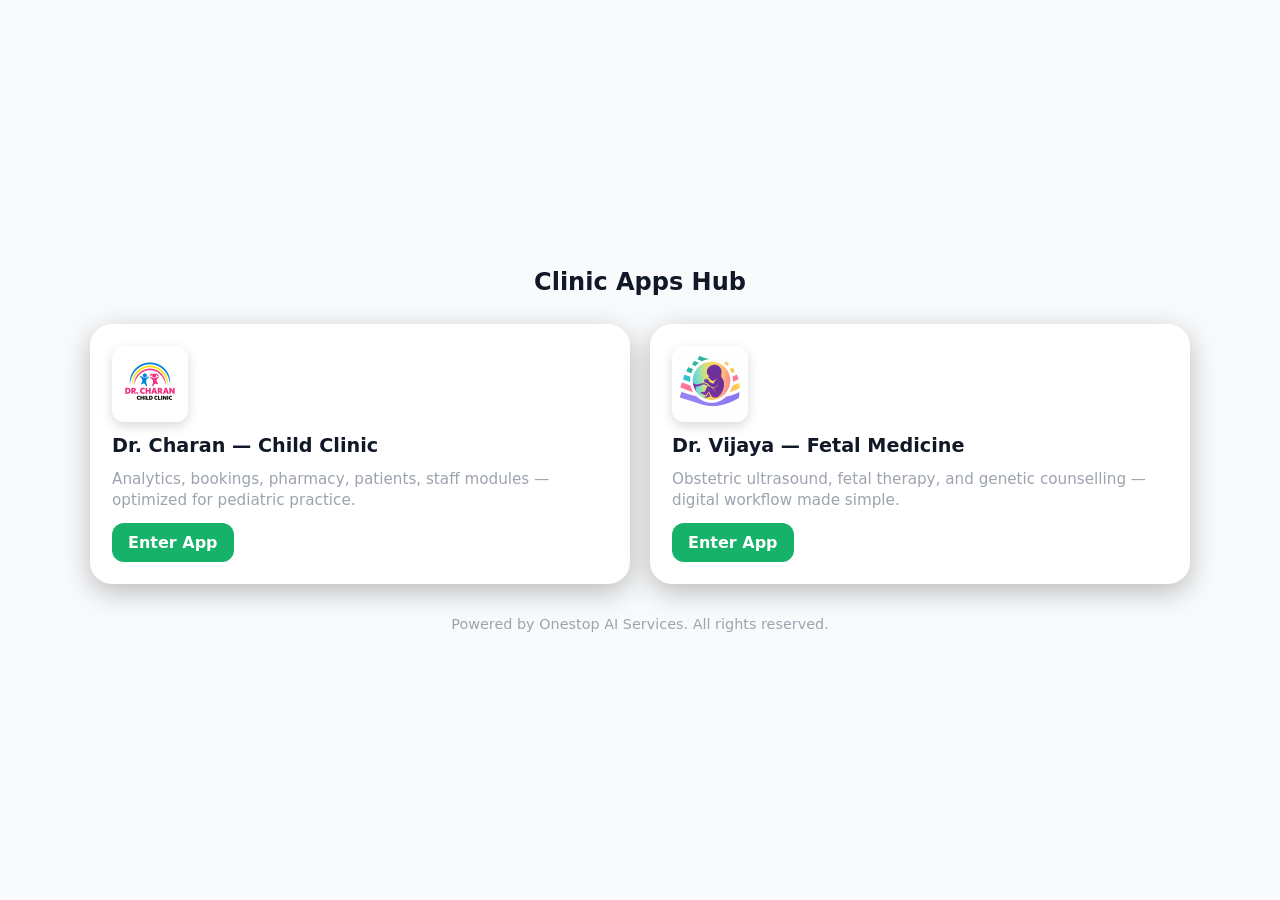
<file: index.html>
<!doctype html>
<html lang="en">
<head>
  <meta charset="utf-8"/>
  <meta name="viewport" content="width=device-width, initial-scale=1"/>
  <title>Clinic Apps Hub</title>
  <meta name="theme-color" content="#17B26A"/>
  <style>
    :root {
      --bg-dark:#0b0f12; --fg-dark:#f1f5f9; --card-dark:rgba(255,255,255,0.05);
      --bg-light:#f9fafb; --fg-light:#111827; --card-light:#ffffff;
      --accent:#17B26A; --radius:22px; --shadow:0 8px 28px rgba(0,0,0,.25);
    }
    body {
      margin:0; font-family:Inter, system-ui, sans-serif;
      background:var(--bg-dark); color:var(--fg-dark);
      display:flex; justify-content:center; align-items:center; min-height:100vh;
      transition:background .3s,color .3s;
    }
    @media(prefers-color-scheme:light){
      body{background:var(--bg-light);color:var(--fg-light)}
    }
    .wrap{width:100%;max-width:1100px;padding:24px}
    header{display:flex;align-items:center;gap:14px;margin-bottom:28px;justify-content:center}
    .logo{width:52px;height:52px;border-radius:14px;background:linear-gradient(135deg,#17B26A,#79f2b3);box-shadow:var(--shadow)}
    h1{font-size:1.5rem;margin:0}
    .grid{display:grid;grid-template-columns:repeat(auto-fit,minmax(280px,1fr));gap:20px}
    .card{
      background:var(--card-dark);backdrop-filter:blur(10px);
      border-radius:var(--radius);padding:22px;box-shadow:var(--shadow);
      transition:transform .2s ease,box-shadow .2s ease;
      display:flex;flex-direction:column;align-items:flex-start;gap:12px;
    }
    @media(prefers-color-scheme:light){.card{background:var(--card-light)}}
    .card:hover{transform:translateY(-4px);box-shadow:0 14px 36px rgba(0,0,0,.3)}
    .card h3{margin:0;font-size:1.2rem}
    .card p{margin:0;font-size:.95rem;line-height:1.4;color:#9ca3af}
    .btn{
      display:inline-block;padding:10px 16px;border-radius:12px;
      background:var(--accent);color:#fff;text-decoration:none;font-weight:600;
      transition:background .2s ease;
    }
    .btn:hover{background:#14a167}
    .card img{
      width:64px;height:64px;object-fit:contain;border-radius:12px;
      background:#fff;padding:6px;box-shadow:0 4px 12px rgba(0,0,0,.15);
    }
    footer{text-align:center;margin-top:32px;color:#9ca3af;font-size:.9rem}
  </style>
</head>
<body>
  <div class="wrap">
    <header>
           <h1>Clinic Apps Hub</h1>
    </header>
    <div class="grid">
      <div class="card">
        <img src="./charan-logo.png" alt="Dr. Charan Child Clinic Logo"/>
        <h3>Dr. Charan — Child Clinic</h3>
        <p>Analytics, bookings, pharmacy, patients, staff modules — optimized for pediatric practice.</p>
        <a class="btn" href="https://dr-charan.vercel.app/dashboard" target="_blank">Enter App</a>
      </div>
      <div class="card">
        <img src="./vijaya-logo.png" alt="Dr.Vijaya Fetal Medicine Logo"/>
        <h3>Dr. Vijaya — Fetal Medicine</h3>
        <p>Obstetric ultrasound, fetal therapy, and genetic counselling — digital workflow made simple.</p>
        <a class="btn" href="https://dr-viaya.vercel.app/dashboard" target="_blank">Enter App</a>
      </div>
    </div>
    <footer>Powered by Onestop AI Services. All rights reserved.</footer>
  </div>
</body>
</html>
</file>
